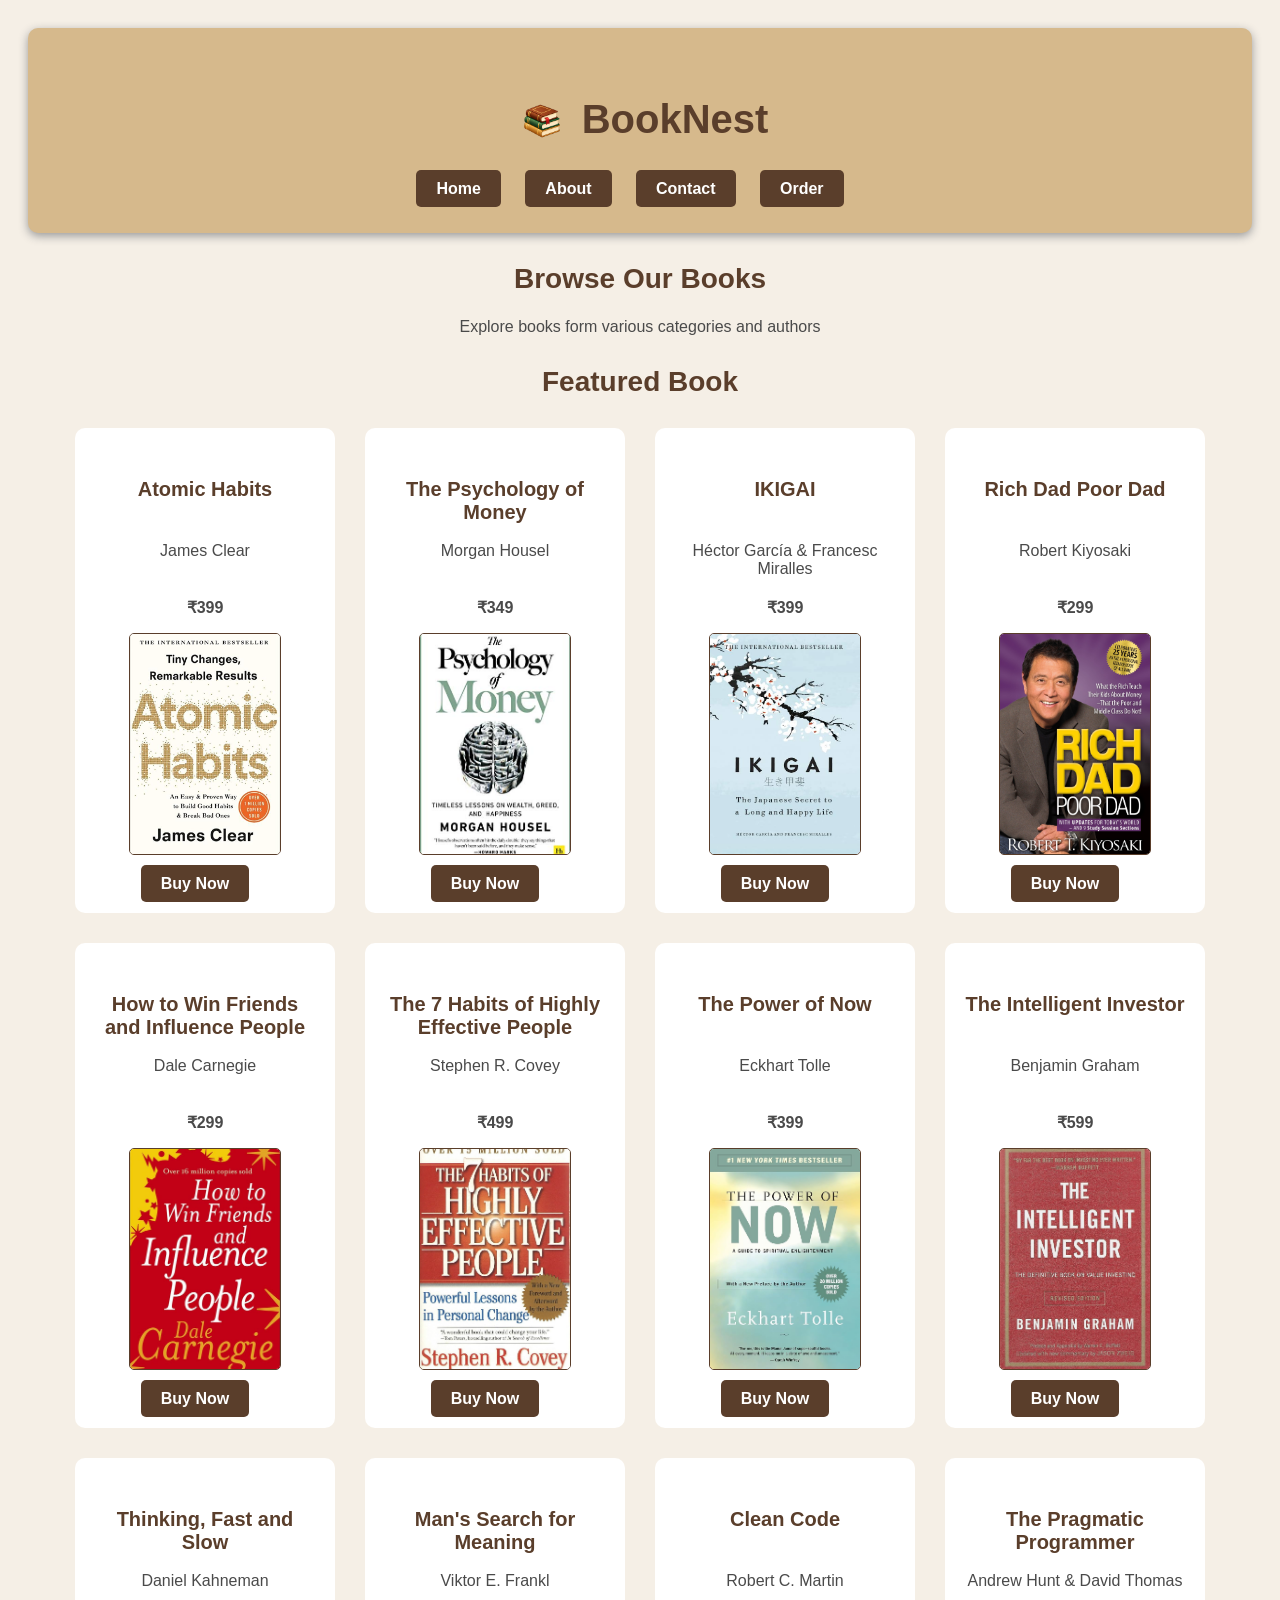
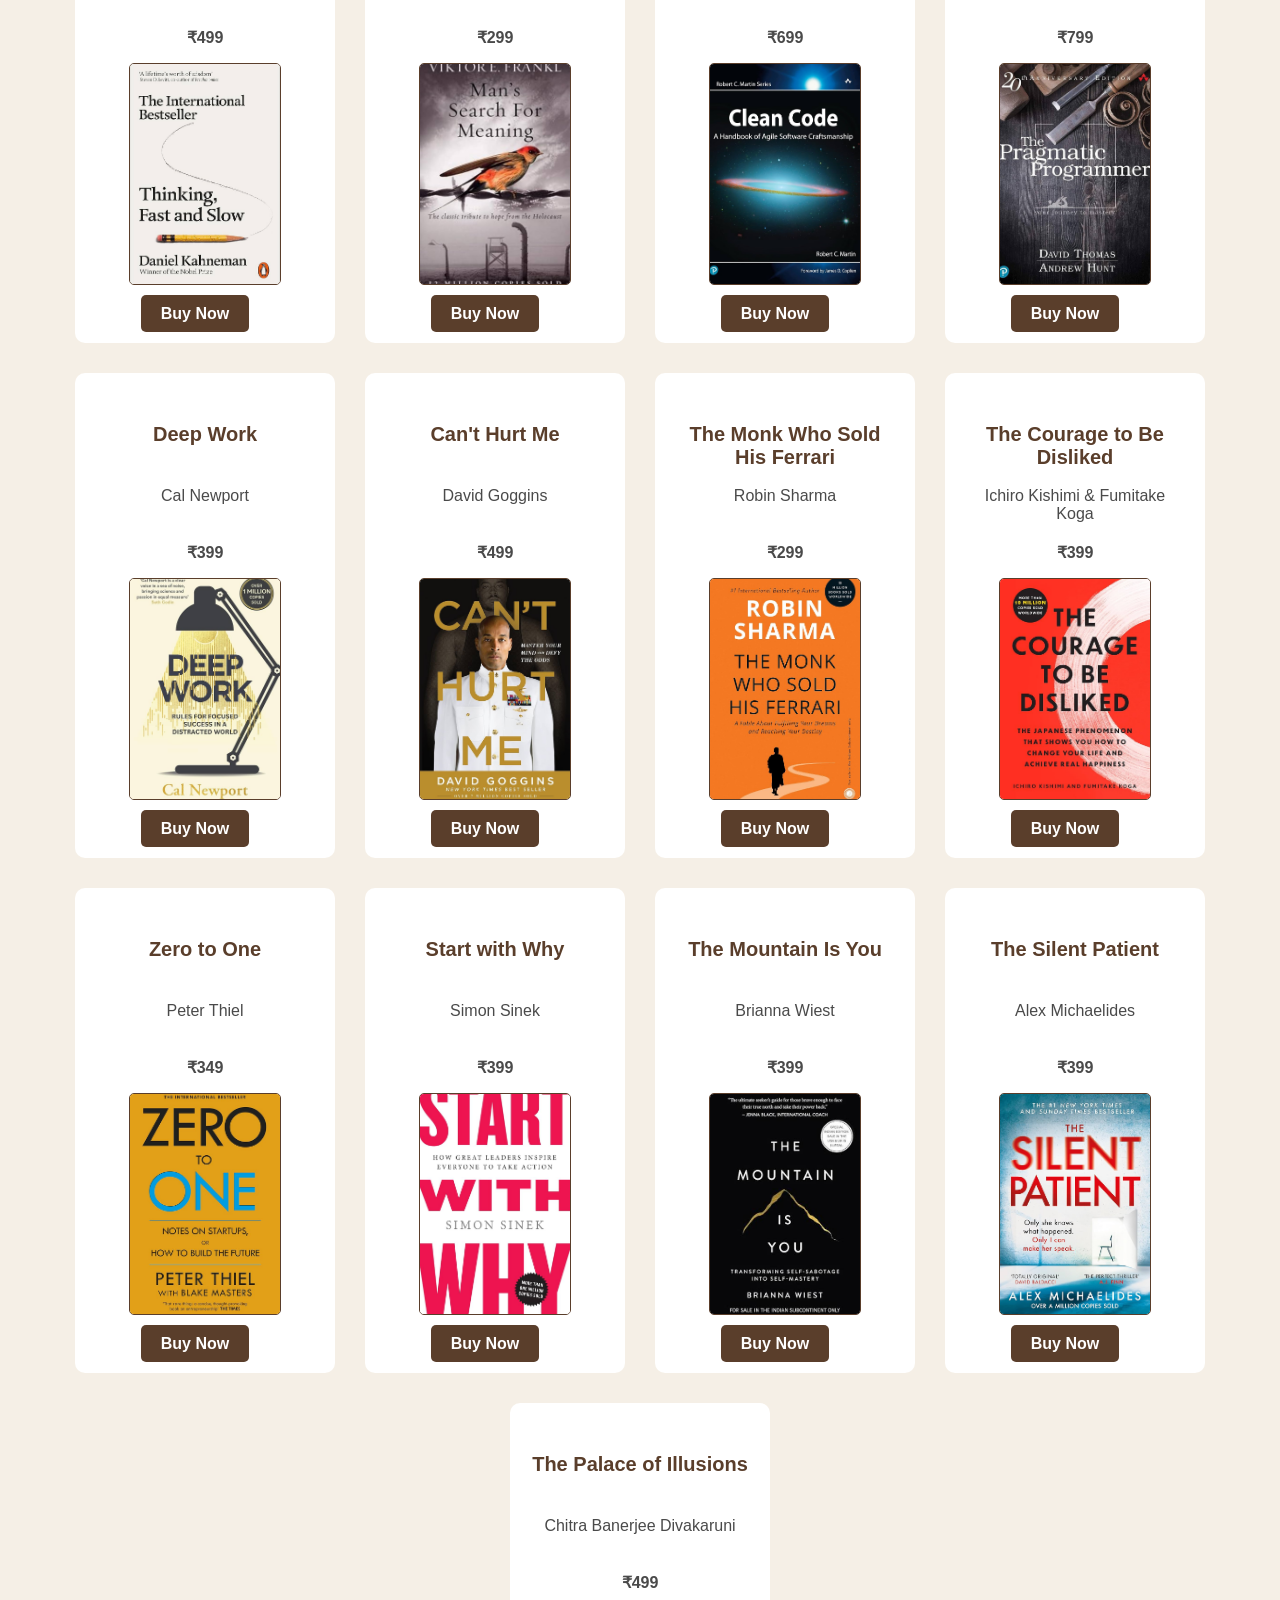
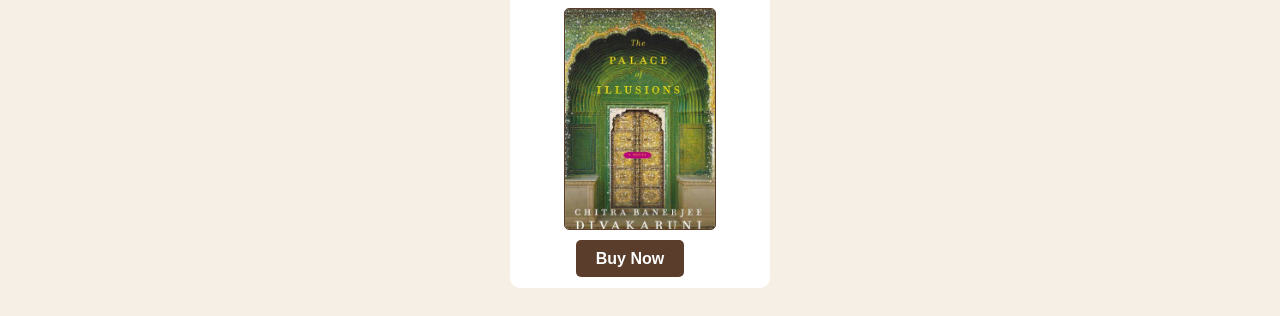
<file: index.html>
<!DOCTYPE html>
<html>
<head>
    <title>BookNest</title>
    <link rel="stylesheet"
    href="style.css">
</head>
<body>
    <div class="banner">
        <h1 class="logo-title">
            <img src="images/logo.png"
            alt="BookNest logo">
        BookNest</h1>
    <a href="index.html">Home</a>
    <a href="about.html">About</a>
    <a href="contact.html">Contact</a>
    <a href="order.html">Order</a>
    </div>
    <h2>Browse Our Books</h2>
    <p>Explore books form various categories and authors</p>
    <h2>Featured Book</h2>
    <div class="books">
    <div class="book">
    <h3>Atomic Habits</h3>
    <p>James Clear</p>
    <p>₹399</p>
    <img src="images/Atomic Habits.jpg"
    alt="Atomic Habits book cover">
    <a href="order.html" class="buy-btn">Buy Now</a>
    </div>
    <div class="book">
    <h3>The Psychology of Money</h3>
    <p>Morgan Housel</p>
    <p>₹349</p>
    <img src="images/The Psychology of Money.jpg"
    alt="The Psychology of Money book cover">
    <a href="order.html" class="buy-btn">Buy Now</a>
    </div>
    <div class="book">
    <h3>IKIGAI</h3>
    <p>Héctor García & Francesc Miralles</p>
    <p>₹399</p>
    <img src="images/IKIGAI.jpg"
    alt="IKIGAI">
    <a href="order.html" class="buy-btn">Buy Now</a>
    </div>
    <div class="book">
    <h3>Rich Dad Poor Dad</h3>
    <p>Robert Kiyosaki</p>
    <p>₹299</p>
    <img src="images/Rich Dad Poor Dad.jpg"
    alt="Rich Dad Poor Dad">
    <a href="order.html" class="buy-btn">Buy Now</a>
    </div>
    <div class="book">
    <h3>How to Win Friends and Influence People</h3>
    <p>Dale Carnegie</p>
    <p>₹299</p>
    <img src="images/How to Win Friends and Influence People.jpg"
    alt="How to Win Friends and Influence People">
    <a href="order.html" class="buy-btn">Buy Now</a>
    </div>
    <div class="book">
    <h3>The 7 Habits of Highly Effective People</h3>
    <p>Stephen R. Covey</p>
    <p>₹499</p>
    <img src="images/The 7 Habits of Highly Effective People.jpg"
    alt="The 7 Habits of Highly Effective People">
    <a href="order.html" class="buy-btn">Buy Now</a>
    </div>
    <div class="book">
    <h3>The Power of Now</h3>
    <p>Eckhart Tolle</p>
    <p>₹399</p>
    <img src="images/The Power of Now.jpg"
    alt="The Power of Now">
    <a href="order.html" class="buy-btn">Buy Now</a>
    </div>
    <div class="book">
    <h3>The Intelligent Investor</h3>
    <p>Benjamin Graham</p>
    <p>₹599</p>
    <img src="images/The Intelligent Investor.jpg"
    alt="The Intelligent Investor">
    <a href="order.html" class="buy-btn">Buy Now</a>
    </div>
    <div class="book">
    <h3>Thinking, Fast and Slow</h3>
    <p>Daniel Kahneman</p>
    <p>₹499</p>
    <img src="images/Thinking, Fast and Slow.jpg"
    alt="Thinking, Fast and Slow">
    <a href="order.html" class="buy-btn">Buy Now</a>
    </div>
    <div class="book">
    <h3>Man's Search for Meaning</h3>
    <p>Viktor E. Frankl</p>
    <p>₹299</p>
    <img src="images/Man's Search for Meaning.jpg"
    alt="Man's Search for Meaning">
    <a href="order.html" class="buy-btn">Buy Now</a>
    </div>
    <div class="book">
    <h3>Clean Code</h3>
    <p>Robert C. Martin</p>
    <p>₹699</p>
    <img src="images/Clean Code.jpg"
    alt="Clean Code">
    <a href="order.html" class="buy-btn">Buy Now</a>
    </div>
    <div class="book">
    <h3>The Pragmatic Programmer</h3>
    <p>Andrew Hunt & David Thomas</p>
    <p>₹799</p>
    <img src="images/The Pragmatic Programmer.jpg"
    alt="The Pragmatic Programmer">
    <a href="order.html" class="buy-btn">Buy Now</a>
    </div>
    <div class="book">
    <h3>Deep Work</h3>
    <p>Cal Newport</p>
    <p>₹399</p>
    <img src="images/Deep Work.jpg"
    alt="Deep Work">
    <a href="order.html" class="buy-btn">Buy Now</a>
    </div>
    <div class="book">
    <h3>Can't Hurt Me</h3>
    <p>David Goggins</p>
    <p>₹499</p>
    <img src="images/Can't Hurt Me.jpg"
    alt="Can't Hurt Me">
    <a href="order.html" class="buy-btn">Buy Now</a>
    </div>
    <div class="book">
    <h3>The Monk Who Sold His Ferrari</h3>
    <p>Robin Sharma</p>
    <p>₹299</p>
    <img src="images/The Monk Who Sold His Ferrari.jpg"
    alt="The Monk Who Sold His Ferrari">
    <a href="order.html" class="buy-btn">Buy Now</a>
    </div>
    <div class="book">
    <h3>The Courage to Be Disliked</h3>
    <p>Ichiro Kishimi & Fumitake Koga</p>
    <p>₹399</p>
    <img src="images/The Courage to Be Disliked.jpg"
    alt="The Courage to Be Disliked">
    <a href="order.html" class="buy-btn">Buy Now</a>
    </div>
    <div class="book">
    <h3>Zero to One</h3>
    <p>Peter Thiel</p>
    <p>₹349</p>
    <img src="images/Zero to One.jpg"
    alt="Zero to One">
    <a href="order.html" class="buy-btn">Buy Now</a>
    </div>
    <div class="book">
    <h3>Start with Why</h3>
    <p>Simon Sinek</p>
    <p>₹399</p>
    <img src="images/Start with Why.jpg"
    alt="Start with Why">
    <a href="order.html" class="buy-btn">Buy Now</a>
    </div>
    <div class="book">
    <h3>The Mountain Is You</h3>
    <p>Brianna Wiest</p>
    <p>₹399</p>
    <img src="images/The Mountain Is You.jpg"
    alt="The Mountain Is You">
    <a href="order.html" class="buy-btn">Buy Now</a>
    </div>
    <div class="book">
    <h3>The Silent Patient</h3>
    <p>Alex Michaelides</p>
    <p>₹399</p>
    <img src="images/The Silent Patient.jpg"
    alt="The Silent Patient">
    <a href="order.html" class="buy-btn">Buy Now</a>
    </div>
    <div class="book">
    <h3>The Palace of Illusions</h3>
    <p>Chitra Banerjee Divakaruni</p>
    <p>₹499</p>
    <img src="images/The Palace of Illusions.jpg"
    alt="The Palace of Illusions">
    <a href="order.html" class="buy-btn">Buy Now</a>
    </div>
</div>
</body>
</html>
</file>
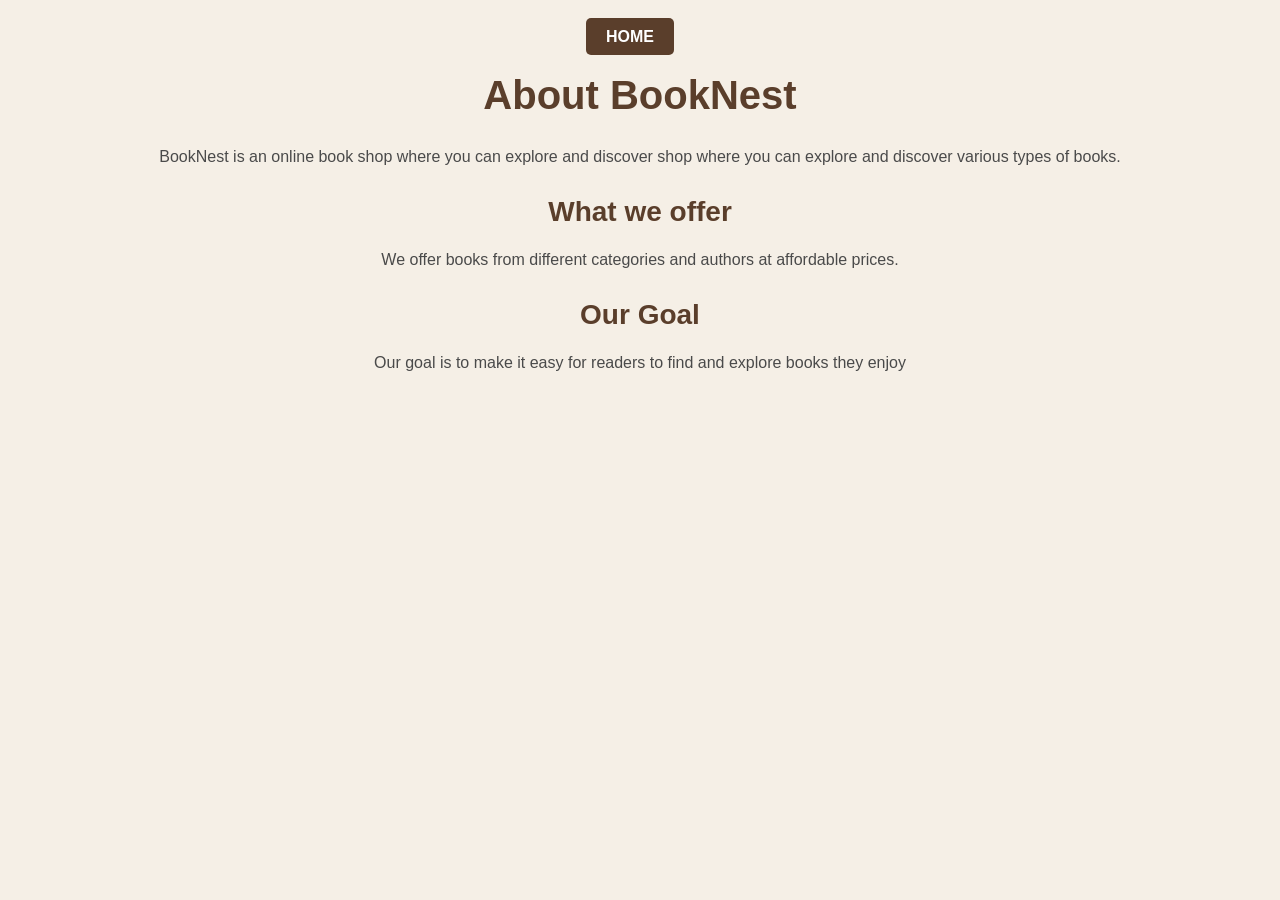
<file: about.html>
<!DOCTYPE html>
<html>
<head>
    <title>About-BookNest</title>
    <link rel="stylesheet"
    href="style.css">
</head>
<body>
    <a href="index.html">HOME</a>
    <h1>About BookNest</h1>
    <p>BookNest is an online book shop where you can explore and discover shop 
        where you can explore and discover various types of books.
    </p>
    <h2>What we offer</h2>
    <p>We offer books from different categories and authors at affordable prices.</p>
    <h2>Our Goal</h2>
    <p>Our goal is to make it easy for readers to find and explore books they enjoy</p>
</body>
</html>
</file>
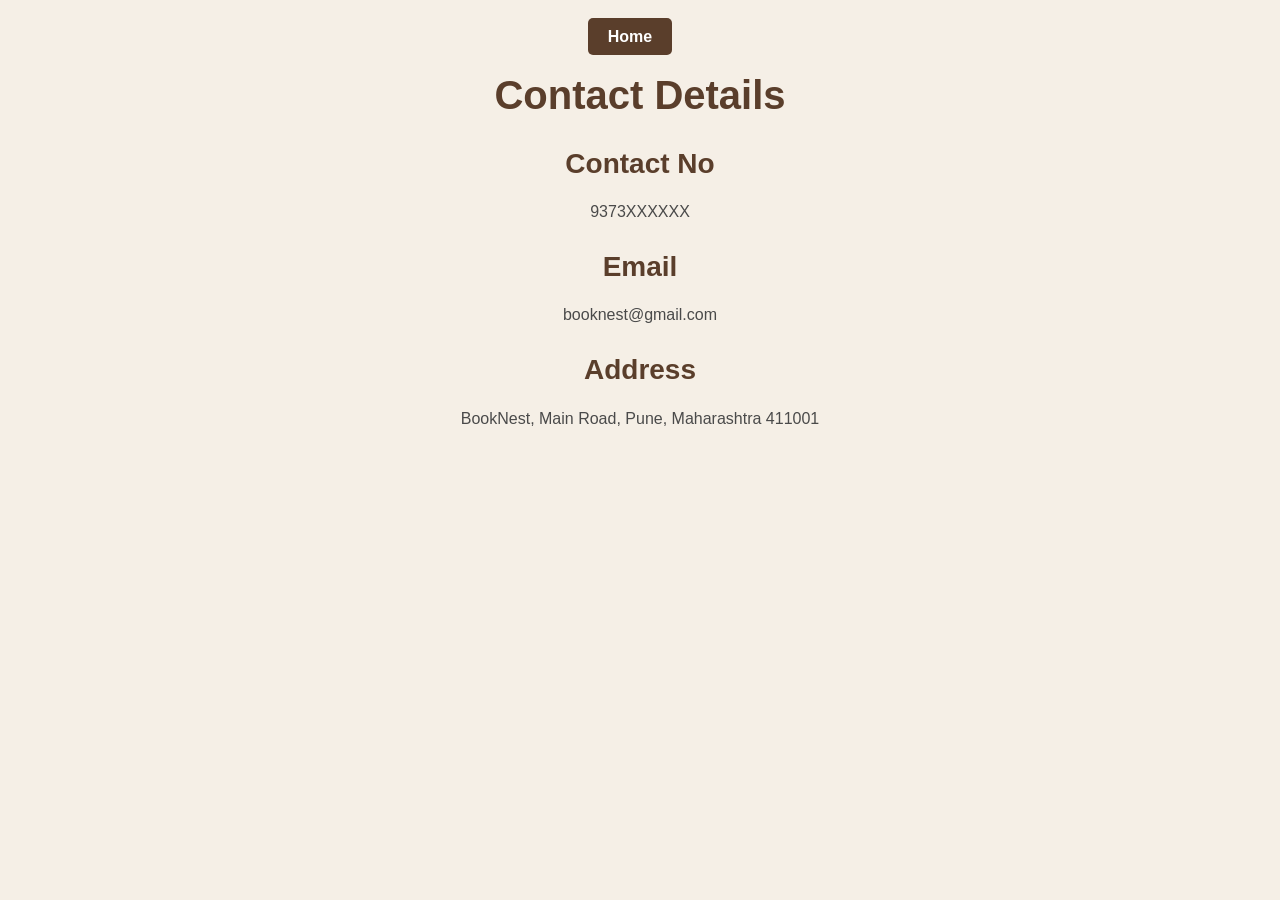
<file: contact.html>
<!DOCTYPE html>
<html>
<head>
    <title>Contact-BookNest</title>
    <link rel="stylesheet"
    href="style.css">
</head>
<body>
    <a href="index.html">Home</a>
    <h1>Contact Details</h1>
    <h2>Contact No</h2>
    <p>9373XXXXXX</p>
    <h2>Email</h2>
    <p>booknest@gmail.com</p>
    <h2>Address</h2>
    <p>BookNest, Main Road, Pune, Maharashtra 411001</p>
</body>
</html>
</file>
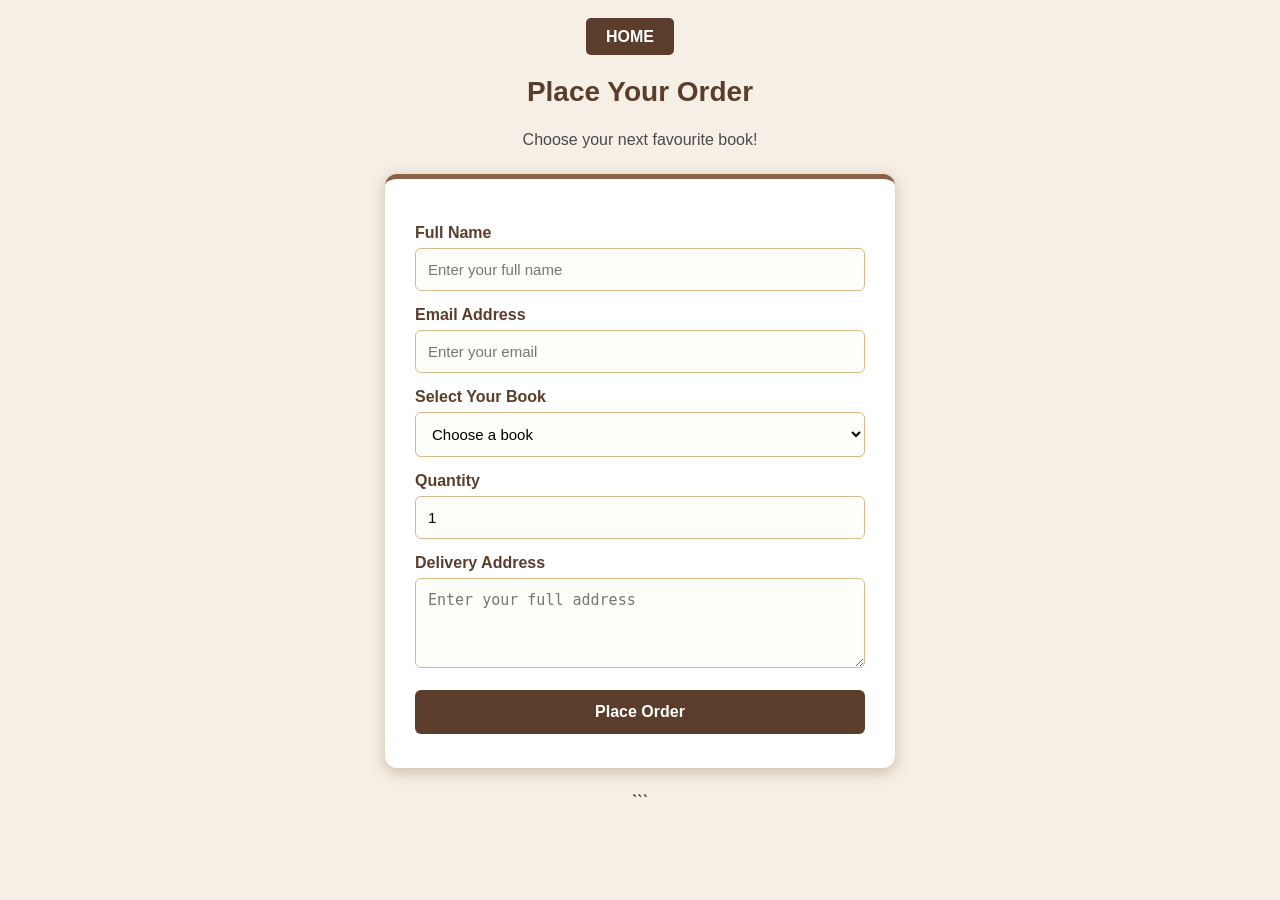
<file: order.html>
<!DOCTYPE html>
<html>
<head>
    <title>Place Your Order | BookNest</title>
    <link rel="stylesheet" href="style.css">
</head>
<body>
    <a href="index.html">HOME</a>
    <h2>Place Your Order</h2>
    <p>Choose your next favourite book!</p>

    <div class="order-box">
        <form>
            <label for="name">Full Name</label>
            <input type="text" id="name"
                   placeholder="Enter your full name" required>

            <label for="email">Email Address</label>
            <input type="email" id="email"
                   placeholder="Enter your email" required>

            <label for="book">Select Your Book</label>
            <select id="book" required>
                <option value="">Choose a book</option>
                <option>Atomic Habits</option>
                <option>The Psychology of Money</option>
                <option>IKIGAI</option>
                <option>Rich Dad Poor Dad</option>
                <option>How to Win Friends and Influence People</option>
                <option>The 7 Habits of Highly Effective People</option>
                <option>The Power of Now</option>
                <option>The Intelligent Investor</option>
                <option>Thinking, Fast and Slow</option>
                <option>Man's Search for Meaning</option>
                <option>Clean Code</option>
                <option>The Pragmatic Programmer</option>
                <option>Deep Work</option>
                <option>Can't Hurt Me</option>
                <option>The Monk Who Sold His Ferrari</option>
                <option>The Courage to Be Disliked</option>
                <option>Zero to One</option>
                <option>Start with Why</option>
                <option>The Mountain Is You</option>
                <option>The Silent Patient</option>
                <option>The Palace of Illusions</option>
            </select>

            <label for="quantity">Quantity</label>
            <input type="number" id="quantity"
                   min="1" value="1" required>

            <label for="address">Delivery Address</label>
            <textarea id="address"
                      placeholder="Enter your full address"
                      required></textarea>

            <button type="submit">Place Order</button>
        </form>
    </div>

</body>
</html>
```
</file>
<file: style.css>
/* General page style */
body {
    background-color: #f5efe6;
    padding: 20px;
    font-family: Arial, sans-serif;
    text-align: center;
}

/* Headings and paragraphs */
h1 {
    color: #5a3e2b;
    text-align: center;
    margin-bottom: 30px;
    font-size: 40px;
}

h2 {
    color: #5a3e2b;
    margin-top: 30px;
    font-size: 28px;
    text-align: center;
}

h3 {
    color: #5a3e2b;
    margin-top: 30px;
    margin-bottom: 5px;
    font-size: 20px;
    text-align: center;
}

p {
    color: #4a4a4a;
    font-size: 16px;
    text-align: center;
}

/* Navigation links */
a {
    color: #5a3e2b;
    margin-right: 20px;
    font-weight: bold;
    padding: 5px;
    text-decoration: none;
}

a[href="index.html"],
a[href="about.html"],
a[href="contact.html"],
a[href="order.html"] {
    background-color: #5a3e2b;
    color: white;
    padding: 10px 20px;
    border-radius: 5px;
}

/* Main banner */
.banner {
    background-color: #d6b98c;
    padding: 35px;
    text-align: center;
    border-radius: 10px;
    box-shadow: 0 3px 10px #999999;
}

/* Logo and title */
.logo-title {
    display: flex;
    align-items: center;
    justify-content: center;
    gap: 10px;
}

.logo-title img {
    width: 60px;
    height: 60px;
    object-fit: contain;
    margin: 0;
    border: none;
    border-radius: 0;
}

/* Book layout */
.books {
    display: flex;
    gap: 30px;
    justify-content: center;
    margin-top: 30px;
    flex-wrap: wrap;
}

.book {
    background-color: white;
    width: 220px;
    text-align: center;
    padding: 20px;
    border-radius: 10px;
}

.book img {
    width: 150px;
    height: 220px;
}

.book h3 {
    min-height: 48px;
}

.book p:first-of-type {
    min-height: 40px;
}

.book p:last-of-type {
    font-weight: bold;
}

/* General images */
img {
    width: 150px;
    height: 220px;
    object-fit: cover;
    border-radius: 5px;
    margin-bottom: 20px;
    display: block;
    margin-left: auto;
    margin-right: auto;
    border: 1px solid #5a3e2b;
}

/* Form fields */
input,
textarea,
button {
    display: block;
    margin: 4px auto;
}

input,
textarea {
    width: 220px;
    box-sizing: border-box;
}

textarea {
    height: 45px;
}

/* Buttons */
button {
    background-color: #5a3e2b;
    color: white;
    padding: 8px 15px;
    border: none;
    border-radius: 5px;
    cursor: pointer;
}

/* Order form */
.order-box {
    background-color: white;
    max-width: 450px;
    margin: 25px auto;
    padding: 30px;
    border-radius: 12px;
    box-shadow: 0 4px 15px #cbbba7;
    border-top: 5px solid #8b6246;
}

.order-box label {
    display: block;
    text-align: left;
    color: #5a3e2b;
    font-weight: bold;
    margin: 15px 0 6px;
}

.order-box input,
.order-box select,
.order-box textarea {
    width: 100%;
    padding: 12px;
    border: 1px solid #d6b98c;
    border-radius: 6px;
    font-size: 15px;
    box-sizing: border-box;
    background-color: #fffdf9;
}

.order-box textarea {
    height: 90px;
    resize: vertical;
}

.order-box button {
    width: 100%;
    padding: 13px;
    margin-top: 22px;
    font-size: 16px;
    font-weight: bold;
    background-color: #5a3e2b;
    border-radius: 6px;
}

.order-box button:hover {
    background-color: #8b6246;
}
</file>
